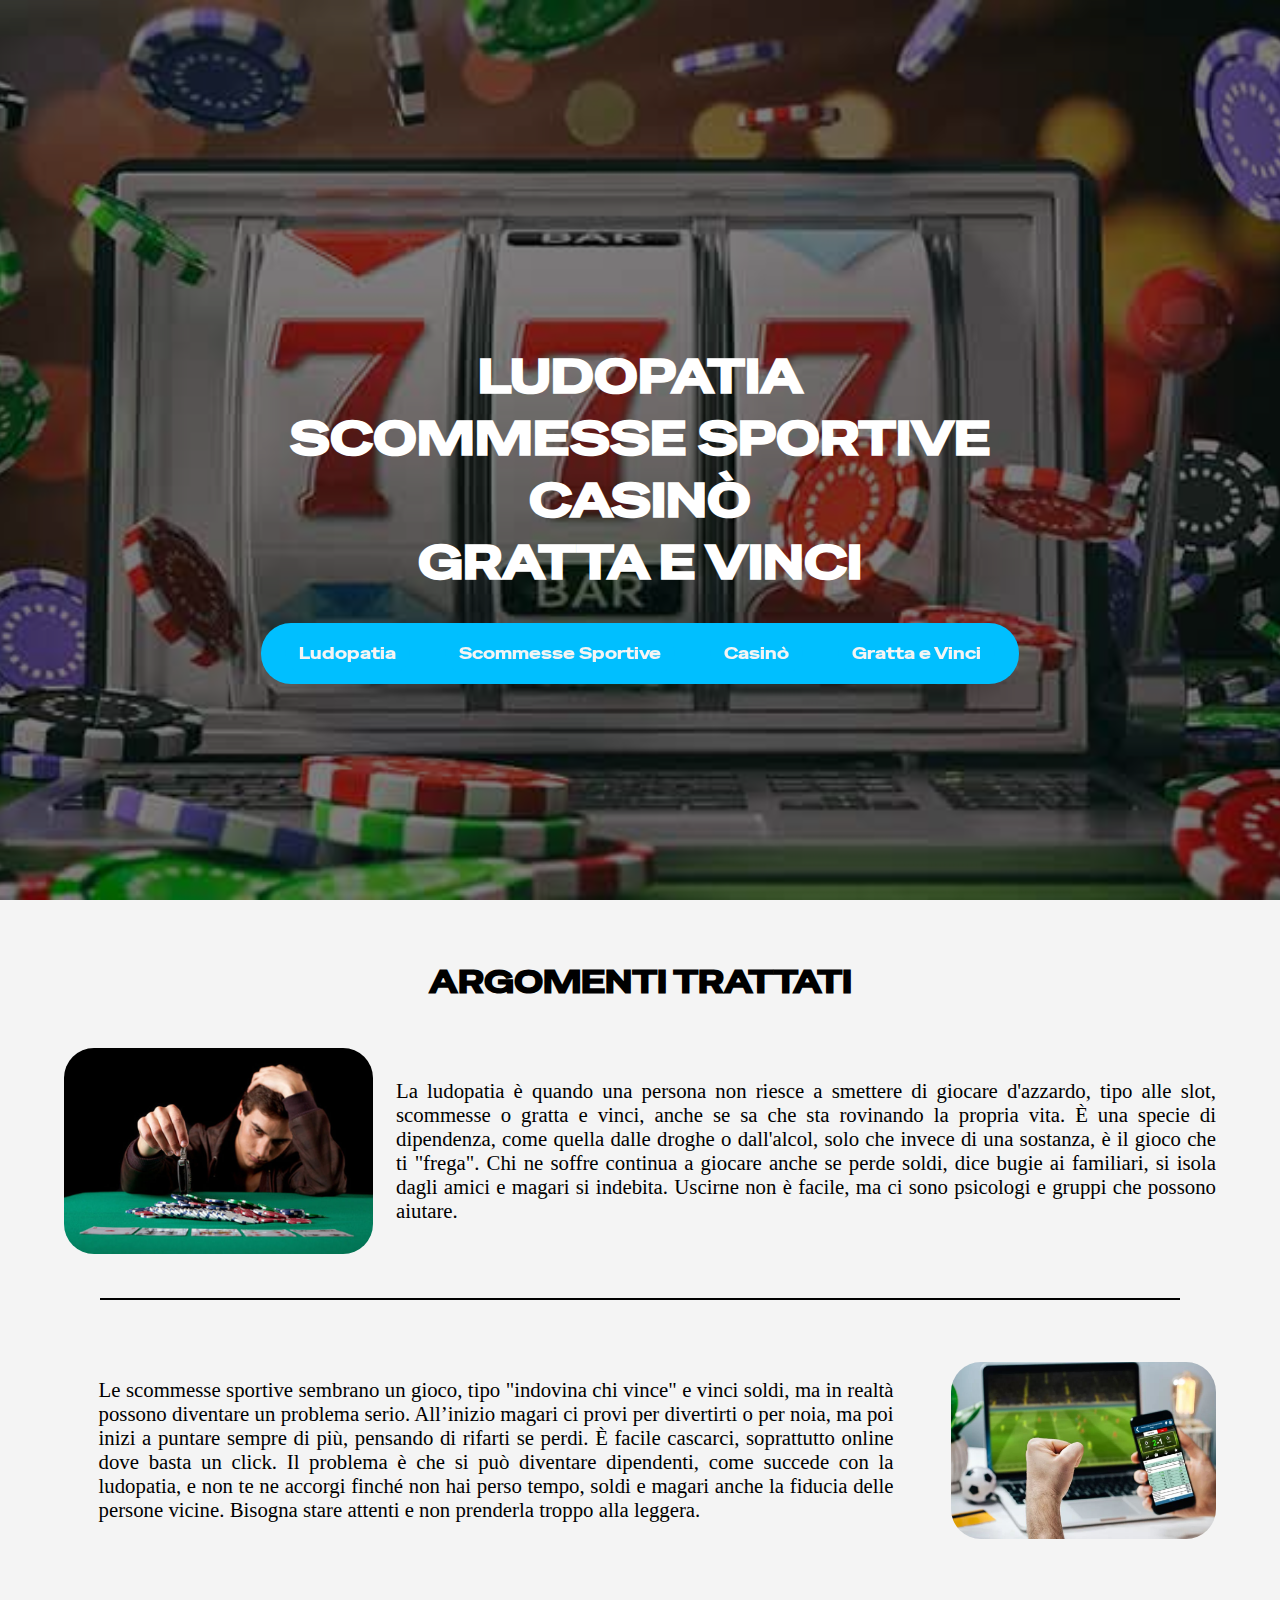
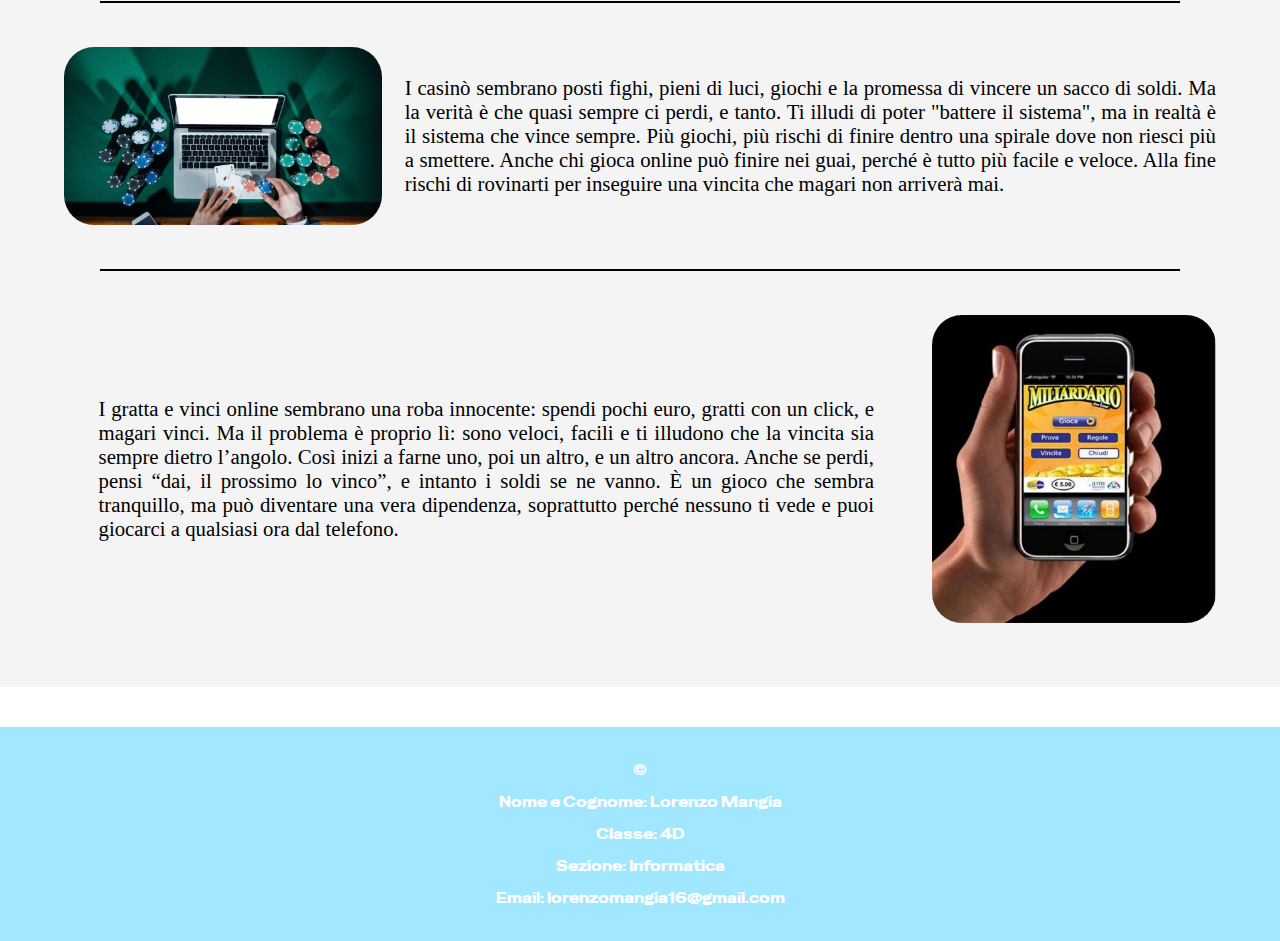
<file: index.html>
<!DOCTYPE html>


<head>

    <title>Home</title>
    <link rel="icon" type="image/x-icon" href="icona.png">

    <meta name="viewport" content="width=device-width, initial-scale=1.0, maximum-scale=1.0, user-scalable=no">

    <!-- Font Google -->
    <link rel="preconnect" href="https://fonts.googleapis.com">
    <link rel="preconnect" href="https://fonts.gstatic.com" crossorigin>
    <link href="https://fonts.googleapis.com/css2?family=Special+Gothic+Expanded+One&display=swap" rel="stylesheet">

    <!-- Collegamento al CSS esterno -->
    <link rel="stylesheet" href="style.css">

    <!-- Sfondo e stile specifico per la home -->
    <style>
        body {
            overflow-x: hidden;
            margin: 0;
            padding: 0;
            background-image: url("slot.jpg");
            background-size: cover;
            background-position: center;
            background-repeat: no-repeat;
            height: 100vh;
            color: white;
        }

        .overlay {
            background-color: rgba(0, 0, 0, 0.5);
            /* oscuramento per leggibilità */
            height: 100vh;
            width: 100%;
            display: flex;
            flex-direction: column;
            justify-content: center;
            align-items: center;
            text-align: center;
        }

        .titleHome {
            font-size: 3em;
            font-weight: bold;
            margin-bottom: 30px;
            color: white;
        }
    </style>

</head>

<body>
    <div class="overlay">
        <h1 class="titleHome">
            LUDOPATIA<br>
            SCOMMESSE SPORTIVE<br>
            CASINÒ<br>
            GRATTA E VINCI
        </h1>

        <nav class="navbarstyle">
            <a class="navbarstyle" href="ludopatia.html" target="_blank">Ludopatia</a>
            <a class="navbarstyle" href="scommesse.html" target="_blank">Scommesse Sportive</a>
            <a class="navbarstyle" href="casino.html" target="_blank">Casinò</a>
            <a class="navbarstyle" href="gratta.html" target="_blank">Gratta e Vinci</a>
        </nav>
    </div>

    <section class="sotto-immagine">
        <h1 class="title">ARGOMENTI TRATTATI</h1>
        <div class="box-foto-testo">

            <a href="ludopatia.html" target="_blank">
                <img src="ludopatia.jpg" alt="Descrizione immagine" class="immagine-laterale-sinistro">
            </a>
            <p class="testo-laterale-destro"> La ludopatia è quando una persona non riesce a smettere di giocare
                d'azzardo,
                tipo alle slot, scommesse o gratta e vinci, anche se sa che sta rovinando la propria vita. È una specie
                di dipendenza, come quella dalle droghe o dall'alcol, solo che invece di una sostanza, è il gioco che ti
                "frega". Chi ne soffre continua a giocare anche se perde soldi, dice bugie ai familiari, si isola dagli
                amici e magari si indebita. Uscirne non è facile, ma ci sono psicologi e gruppi che possono aiutare.</p>
        </div>

        <hr>

        <div class="box-foto-testo">
            <p class="testo-laterale-sinistro"> Le scommesse sportive sembrano un gioco, tipo "indovina chi vince" e
                vinci soldi, ma in realtà possono diventare un problema serio. All’inizio magari ci provi per divertirti
                o per noia, ma poi inizi a puntare sempre di più, pensando di rifarti se perdi. È facile cascarci,
                soprattutto online dove basta un click. Il problema è che si può diventare dipendenti, come succede con
                la ludopatia, e non te ne accorgi finché non hai perso tempo, soldi e magari anche la fiducia delle
                persone vicine. Bisogna stare attenti e non prenderla troppo alla leggera.</p>

            <a href="scommesse.html" target="_blank">
                <img src="scommesse_sportive_.jpg" alt="Descrizione immagine" class="immagine-laterale-destro">
            </a>

        </div>


        <hr>
        <div class="box-foto-testo">

            <a href="casino.html" target="_blank">
                <img src="casOnline.jpg" alt="Descrizione immagine" class="immagine-laterale-sinistro">
            </a>
            <p class="testo-laterale-destro"> I casinò sembrano posti fighi, pieni di luci, giochi e la promessa di
                vincere un sacco di soldi. Ma la verità è che quasi sempre ci perdi, e tanto. Ti illudi di poter
                "battere il sistema", ma in realtà è il sistema che vince sempre. Più giochi, più rischi di finire
                dentro una spirale dove non riesci più a smettere. Anche chi gioca online può finire nei guai, perché è
                tutto più facile e veloce. Alla fine rischi di rovinarti per inseguire una vincita che magari non
                arriverà mai.</p>
        </div>

        <hr>

        <div class="box-foto-testo">
            <p class="testo-laterale-sinistro"> I gratta e vinci online sembrano una roba innocente: spendi pochi euro,
                gratti con un click, e magari vinci. Ma il problema è proprio lì: sono veloci, facili e ti illudono che
                la vincita sia sempre dietro l’angolo. Così inizi a farne uno, poi un altro, e un altro ancora. Anche se
                perdi, pensi “dai, il prossimo lo vinco”, e intanto i soldi se ne vanno. È un gioco che sembra
                tranquillo, ma può diventare una vera dipendenza, soprattutto perché nessuno ti vede e puoi giocarci a
                qualsiasi ora dal telefono.</p>

            <a href="gratta.html" target="_blank">
                <img src="gratta-online.jpg" alt="Descrizione immagine" class="immagine-laterale-destro">
            </a>

        </div>

    </section>






    <footer class="footer-style">
        <p>&copy;</p>
        <p>Nome e Cognome: Lorenzo Mangia</p>
        <p>Classe: 4D</p>
        <p>Sezione: Informatica</p>
        <p>Email: lorenzomangia16@gmail.com</p>
    </footer>
</body>

</html>
</file>
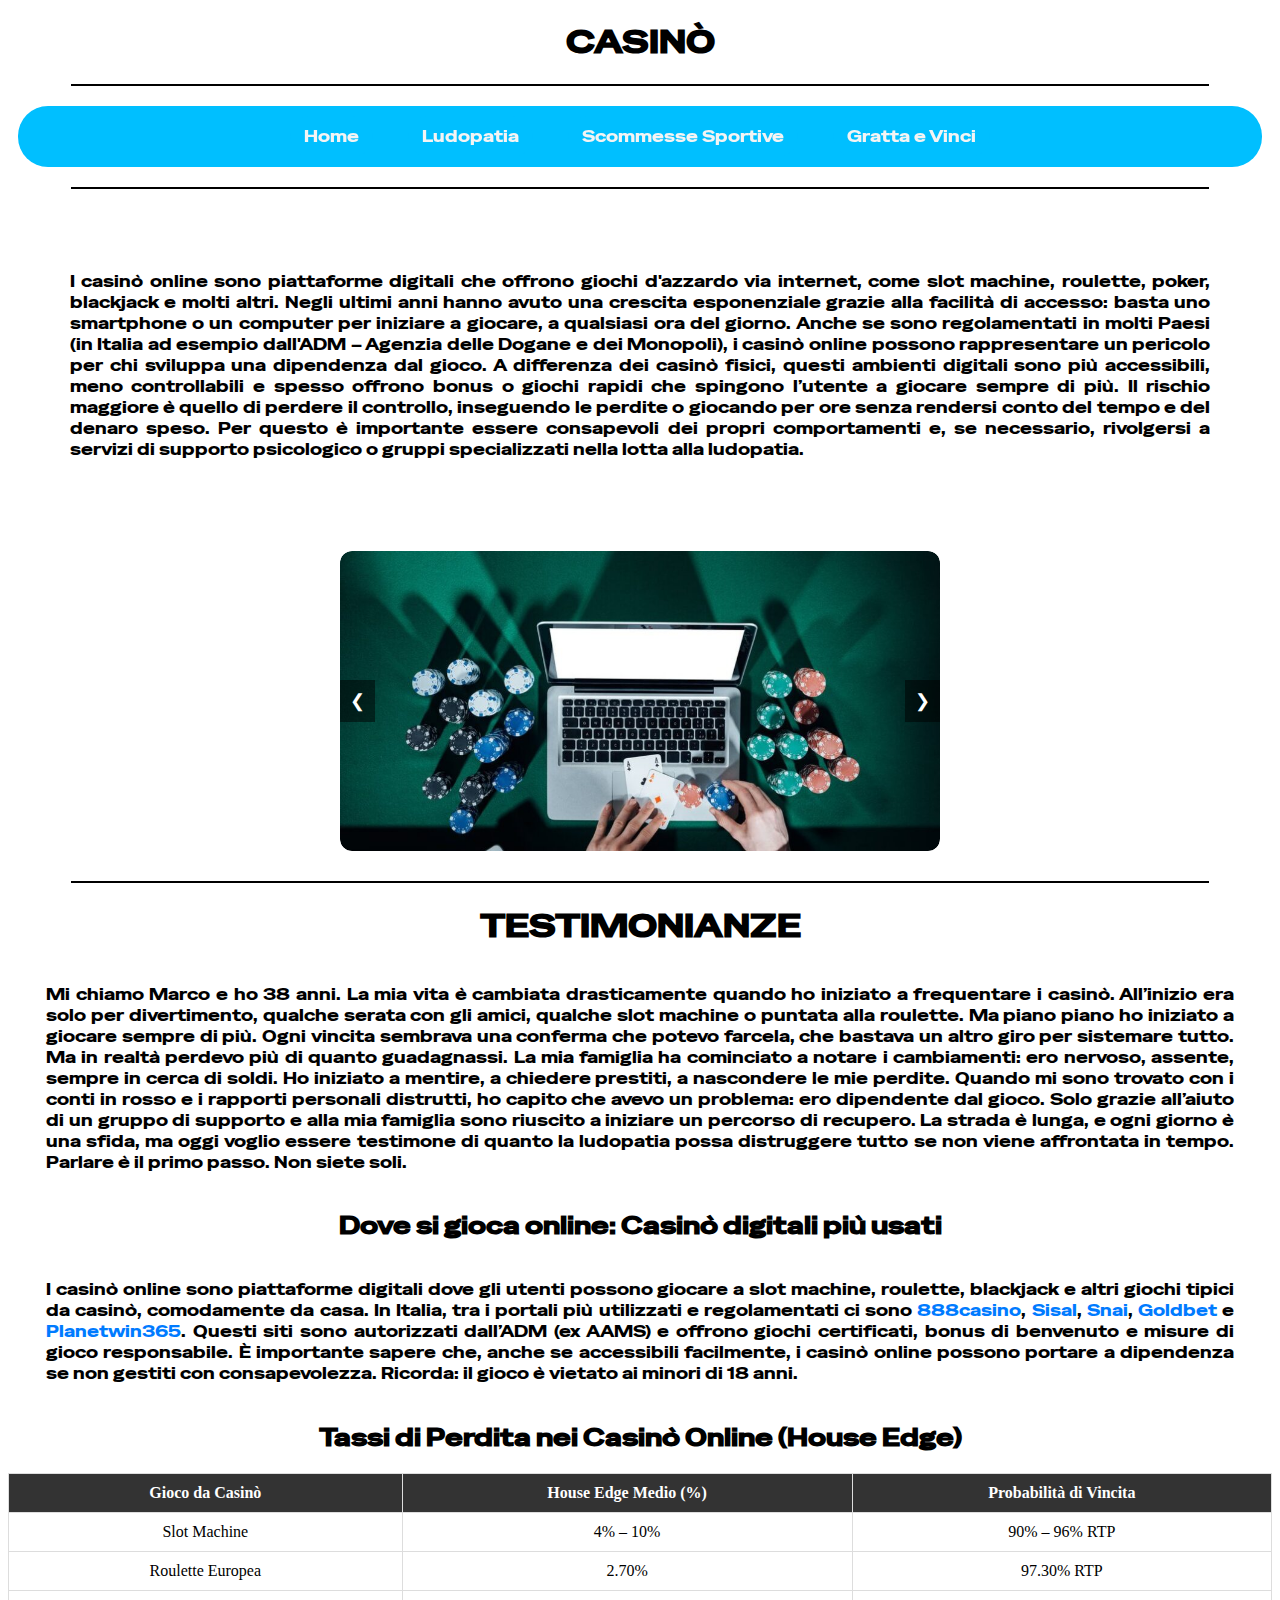
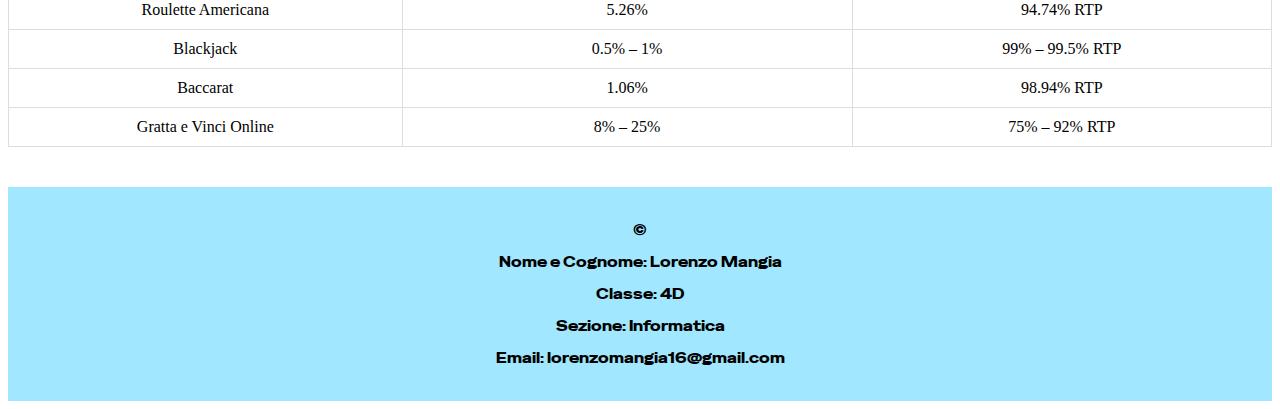
<file: casino.html>
<!DOCTYPE html>
<html>

<head>
    <title>Casino</title>

    <link rel="icon" type="image/x-icon" href="icona.png">
    <meta name="viewport" content="width=device-width, initial-scale=1.0, maximum-scale=1.0, user-scalable=no">


    <meta name="viewport" content="width=device-width, initial-scale=1.0">
    <link rel="preconnect" href="https://fonts.googleapis.com">
    <link rel="preconnect" href="https://fonts.gstatic.com" crossorigin>
    <link href="https://fonts.googleapis.com/css2?family=Special+Gothic+Expanded+One&display=swap" rel="stylesheet">
    <link rel="stylesheet" href="style.css">

    <link rel="preconnect" href="https://fonts.googleapis.com">
    <link rel="preconnect" href="https://fonts.gstatic.com" crossorigin>
    <link
        href="https://fonts.googleapis.com/css2?family=Exo+2:ital,wght@0,100..900;1,100..900&family=Special+Gothic+Expanded+One&display=swap"
        rel="stylesheet">

</head>


<body>
    <h1 class="title">CASINÒ</h1>

    <hr>

    <nav class="navbarstyle">
        <a class="navbarstyle" href="index.html" target="_blank">Home</a>
        <a class="navbarstyle" href="ludopatia.html" target="_blank">Ludopatia</a>
        <a class="navbarstyle" href="scommesse.html" target="_blank">Scommesse Sportive</a>
        <a class="navbarstyle" href="gratta.html" target="_blank">Gratta e Vinci</a>
    </nav>

    <hr>
    <div class="box-foto-testo">
        <p class="text">I casinò online sono piattaforme digitali che offrono giochi d'azzardo via
            internet, come slot machine, roulette, poker, blackjack e molti altri. Negli ultimi anni hanno avuto una
            crescita esponenziale grazie alla facilità di accesso: basta uno smartphone o un computer per iniziare a
            giocare, a qualsiasi ora del giorno.

            Anche se sono regolamentati in molti Paesi (in Italia ad esempio dall'ADM – Agenzia delle Dogane e dei
            Monopoli), i casinò online possono rappresentare un pericolo per chi sviluppa una dipendenza dal gioco. A
            differenza dei casinò fisici, questi ambienti digitali sono più accessibili, meno controllabili e spesso
            offrono bonus o giochi rapidi che spingono l’utente a giocare sempre di più.

            Il rischio maggiore è quello di perdere il controllo, inseguendo le perdite o giocando per ore senza
            rendersi conto del tempo e del denaro speso. Per questo è importante essere consapevoli dei propri
            comportamenti e, se necessario, rivolgersi a servizi di supporto psicologico o gruppi specializzati nella
            lotta alla ludopatia.</p>


    </div>
    <!-- Carosello immagini -->
    <div class="carousel-container">
        <div class="carousel-slide" id="carouselSlide">
            <img src="casOnline.jpg" alt="Immagine 1">
            <img src="no-al-gioco-web.jpg" alt=" Immagine 2">
            <img src="sport_betting_it.jpg" alt="Immagine 3">
        </div>
        <div class="carousel-buttons">
            <button onclick="prevSlide()">&#10094;</button>
            <button onclick="nextSlide()">&#10095;</button>
        </div>


    </div>


    <hr>
    <h1 class="title">TESTIMONIANZE</h1>
    <p class="text">Mi chiamo Marco e ho 38 anni. La mia vita è cambiata drasticamente quando ho iniziato a frequentare
        i casinò. All’inizio era solo per divertimento, qualche serata con gli amici, qualche slot machine o puntata
        alla roulette. Ma piano piano ho iniziato a giocare sempre di più. Ogni vincita sembrava una conferma che potevo
        farcela, che bastava un altro giro per sistemare tutto. Ma in realtà perdevo più di quanto guadagnassi.

        La mia famiglia ha cominciato a notare i cambiamenti: ero nervoso, assente, sempre in cerca di soldi. Ho
        iniziato a mentire, a chiedere prestiti, a nascondere le mie perdite. Quando mi sono trovato con i conti in
        rosso e i rapporti personali distrutti, ho capito che avevo un problema: ero dipendente dal gioco.

        Solo grazie all’aiuto di un gruppo di supporto e alla mia famiglia sono riuscito a iniziare un percorso di
        recupero. La strada è lunga, e ogni giorno è una sfida, ma oggi voglio essere testimone di quanto la ludopatia
        possa distruggere tutto se non viene affrontata in tempo. Parlare è il primo passo. Non siete soli.</p>

    <h2 class="title">Dove si gioca online: Casinò digitali più usati</h2>
    <p class="text">
        I casinò online sono piattaforme digitali dove gli utenti possono giocare a slot machine, roulette, blackjack e
        altri giochi tipici da casinò, comodamente da casa.
        In Italia, tra i portali più utilizzati e regolamentati ci sono
        <a href="https://www.888casino.it" target="_blank" style="color: #007bff; text-decoration: none;">888casino</a>,
        <a href="https://www.sisal.it/casino" target="_blank" style="color: #007bff; text-decoration: none;">Sisal</a>,
        <a href="https://www.snai.it/casino" target="_blank" style="color: #007bff; text-decoration: none;">Snai</a>,
        <a href="https://www.goldbet.it/casino" target="_blank"
            style="color: #007bff; text-decoration: none;">Goldbet</a> e
        <a href="https://www.planetwin365.it/casino" target="_blank"
            style="color: #007bff; text-decoration: none;">Planetwin365</a>.
        Questi siti sono autorizzati dall’ADM (ex AAMS) e offrono giochi certificati, bonus di benvenuto e misure di
        gioco responsabile.
        È importante sapere che, anche se accessibili facilmente, i casinò online possono portare a dipendenza se non
        gestiti con consapevolezza.
        Ricorda: il gioco è vietato ai minori di 18 anni.
    </p>

    <h2 class="title">Tassi di Perdita nei Casinò Online (House Edge)</h2>

    <div class="responsive-table">
        <table>
            <thead>
                <tr>
                    <th>Gioco da Casinò</th>
                    <th>House Edge Medio (%)</th>
                    <th>Probabilità di Vincita</th>
                </tr>
            </thead>
            <tbody>
                <tr>
                    <td>Slot Machine</td>
                    <td>4% – 10%</td>
                    <td>90% – 96% RTP</td>
                </tr>
                <tr>
                    <td>Roulette Europea</td>
                    <td>2.70%</td>
                    <td>97.30% RTP</td>
                </tr>
                <tr>
                    <td>Roulette Americana</td>
                    <td>5.26%</td>
                    <td>94.74% RTP</td>
                </tr>
                <tr>
                    <td>Blackjack</td>
                    <td>0.5% – 1%</td>
                    <td>99% – 99.5% RTP</td>
                </tr>
                <tr>
                    <td>Baccarat</td>
                    <td>1.06%</td>
                    <td>98.94% RTP</td>
                </tr>
                <tr>
                    <td>Gratta e Vinci Online</td>
                    <td>8% – 25%</td>
                    <td>75% – 92% RTP</td>
                </tr>
            </tbody>
        </table>
    </div>





    <footer class="footer-style">
        <p>&copy;</p>
        <p>Nome e Cognome: Lorenzo Mangia</p>
        <p>Classe: 4D</p>
        <p>Sezione: Informatica</p>
        <p>Email: lorenzomangia16@gmail.com</p>
    </footer>
</body>

<script>

    let index = 0;
    let slideInterval;

    function showSlide(indexToShow) {
        const slide = document.getElementById("carouselSlide");
        const totalSlides = slide.children.length;

        if (indexToShow < 0) {
            index = totalSlides - 1;
        } else if (indexToShow >= totalSlides) {
            index = 0;
        } else {
            index = indexToShow;
        }

        slide.style.transform = `translateX(-${index * 100}%)`;
    }

    function nextSlide() {
        showSlide(index + 1);
    }

    function prevSlide() {
        showSlide(index - 1);
    }

    function startAutoSlide() {
        slideInterval = setInterval(() => {
            nextSlide();
        }, 3000); // Cambia slide ogni 3 secondi
    }

    function stopAutoSlide() {
        clearInterval(slideInterval);
    }

    document.addEventListener("DOMContentLoaded", () => {
        showSlide(0);
        startAutoSlide();

        // Interrompe l'autoplay se l'utente usa i pulsanti
        document.querySelector(".prev").addEventListener("click", () => {
            stopAutoSlide();
            prevSlide();
            startAutoSlide();
        });
        document.querySelector(".next").addEventListener("click", () => {
            stopAutoSlide();
            nextSlide();
            startAutoSlide();
        });
    });
    let textIndex = 0;
    let textSlideInterval;

    function showTextSlide(indexToShow) {
        const track = document.getElementById("textCarouselTrack");
        const total = track.children.length;

        if (indexToShow < 0) {
            textIndex = total - 1;
        } else if (indexToShow >= total) {
            textIndex = 0;
        } else {
            textIndex = indexToShow;
        }

        track.style.transform = `translateX(-${textIndex * 100}%)`;
    }

    function nextTextSlide() {
        showTextSlide(textIndex + 1);
    }

    function prevTextSlide() {
        showTextSlide(textIndex - 1);
    }

    function startAutoTextSlide() {
        textSlideInterval = setInterval(() => {
            nextTextSlide();
        }, 4000);
    }

    function stopAutoTextSlide() {
        clearInterval(textSlideInterval);
    }

    document.addEventListener("DOMContentLoaded", () => {
        showTextSlide(0);
        startAutoTextSlide();

        const buttons = document.querySelectorAll(".text-carousel-nav button");
        buttons.forEach(button => {
            button.addEventListener("click", () => {
                stopAutoTextSlide();
                startAutoTextSlide();
            });
        });
    });

</script>

</html>
</file>
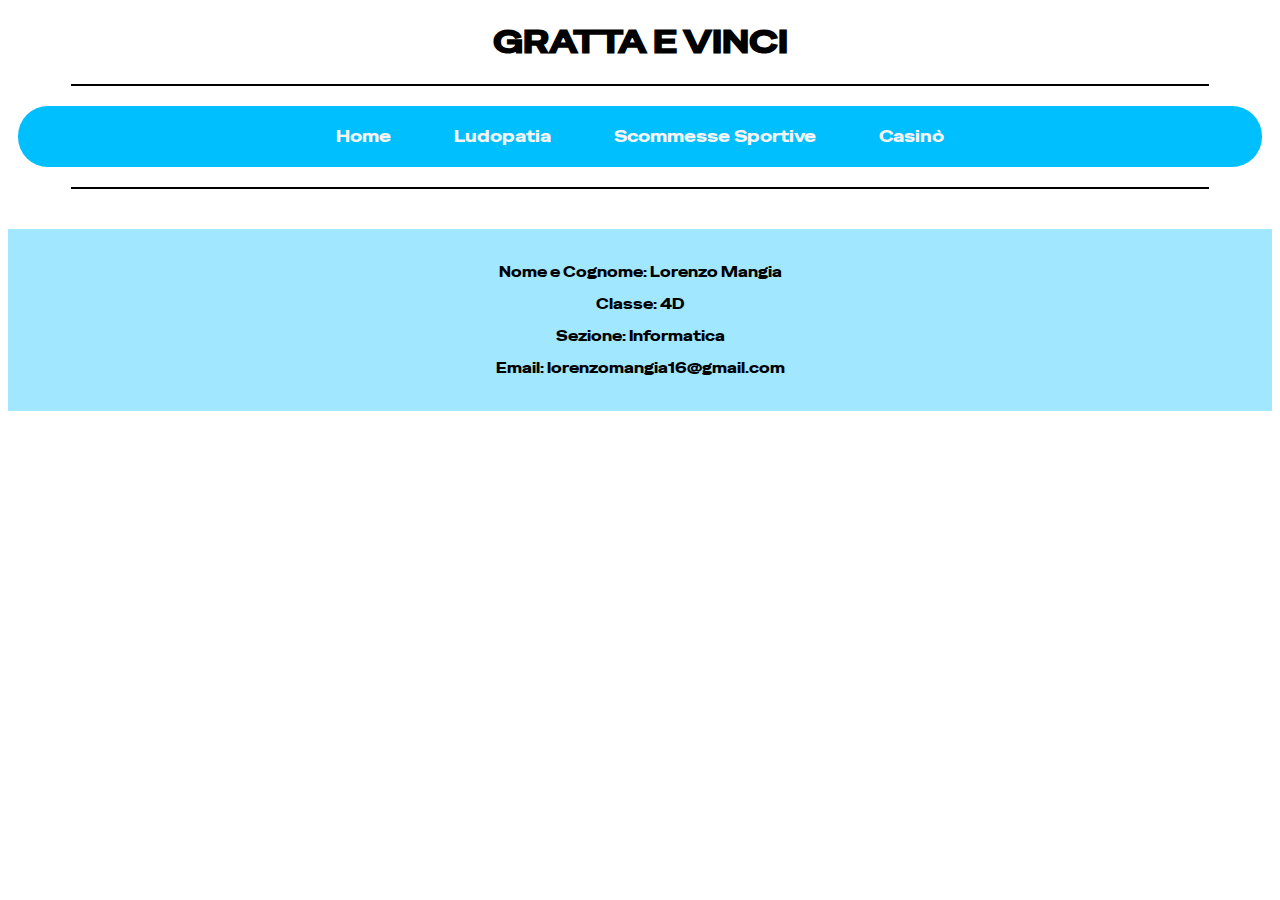
<file: gratta.html>
<!DOCTYPE html>
<html>

<head>
    <title>Gratta e Vinci</title>

    <link rel="icon" type="image/x-icon" href="icona.png">


    <meta name="viewport" content="width=device-width, initial-scale=1.0">
    <link rel="preconnect" href="https://fonts.googleapis.com">
    <link rel="preconnect" href="https://fonts.gstatic.com" crossorigin>
    <link href="https://fonts.googleapis.com/css2?family=Special+Gothic+Expanded+One&display=swap" rel="stylesheet">
    <link rel="stylesheet" href="style.css">

    <link rel="preconnect" href="https://fonts.googleapis.com">
    <link rel="preconnect" href="https://fonts.gstatic.com" crossorigin>
    <link
        href="https://fonts.googleapis.com/css2?family=Exo+2:ital,wght@0,100..900;1,100..900&family=Special+Gothic+Expanded+One&display=swap"
        rel="stylesheet">

</head>


<body>
    <h1 class="title">GRATTA E VINCI</h1>

    <hr>

    <nav class="navbarstyle">
        <a class="navbarstyle" href="home.html" target="_blank">Home</a>
        <a class="navbarstyle" href="ludopatia.html" target="_blank">Ludopatia</a>
        <a class="navbarstyle" href="scommesse.html" target="_blank">Scommesse Sportive</a>
        <a class="navbarstyle" href="casino.html" target="_blank">Casinò</a>
    </nav>

    <hr>

    <footer class="footer-style">
        <p>Nome e Cognome: Lorenzo Mangia</p>
        <p>Classe: 4D</p>
        <p>Sezione: Informatica</p>
        <p>Email: lorenzomangia16@gmail.com</p>
    </footer>

</body>

</html>
</file>
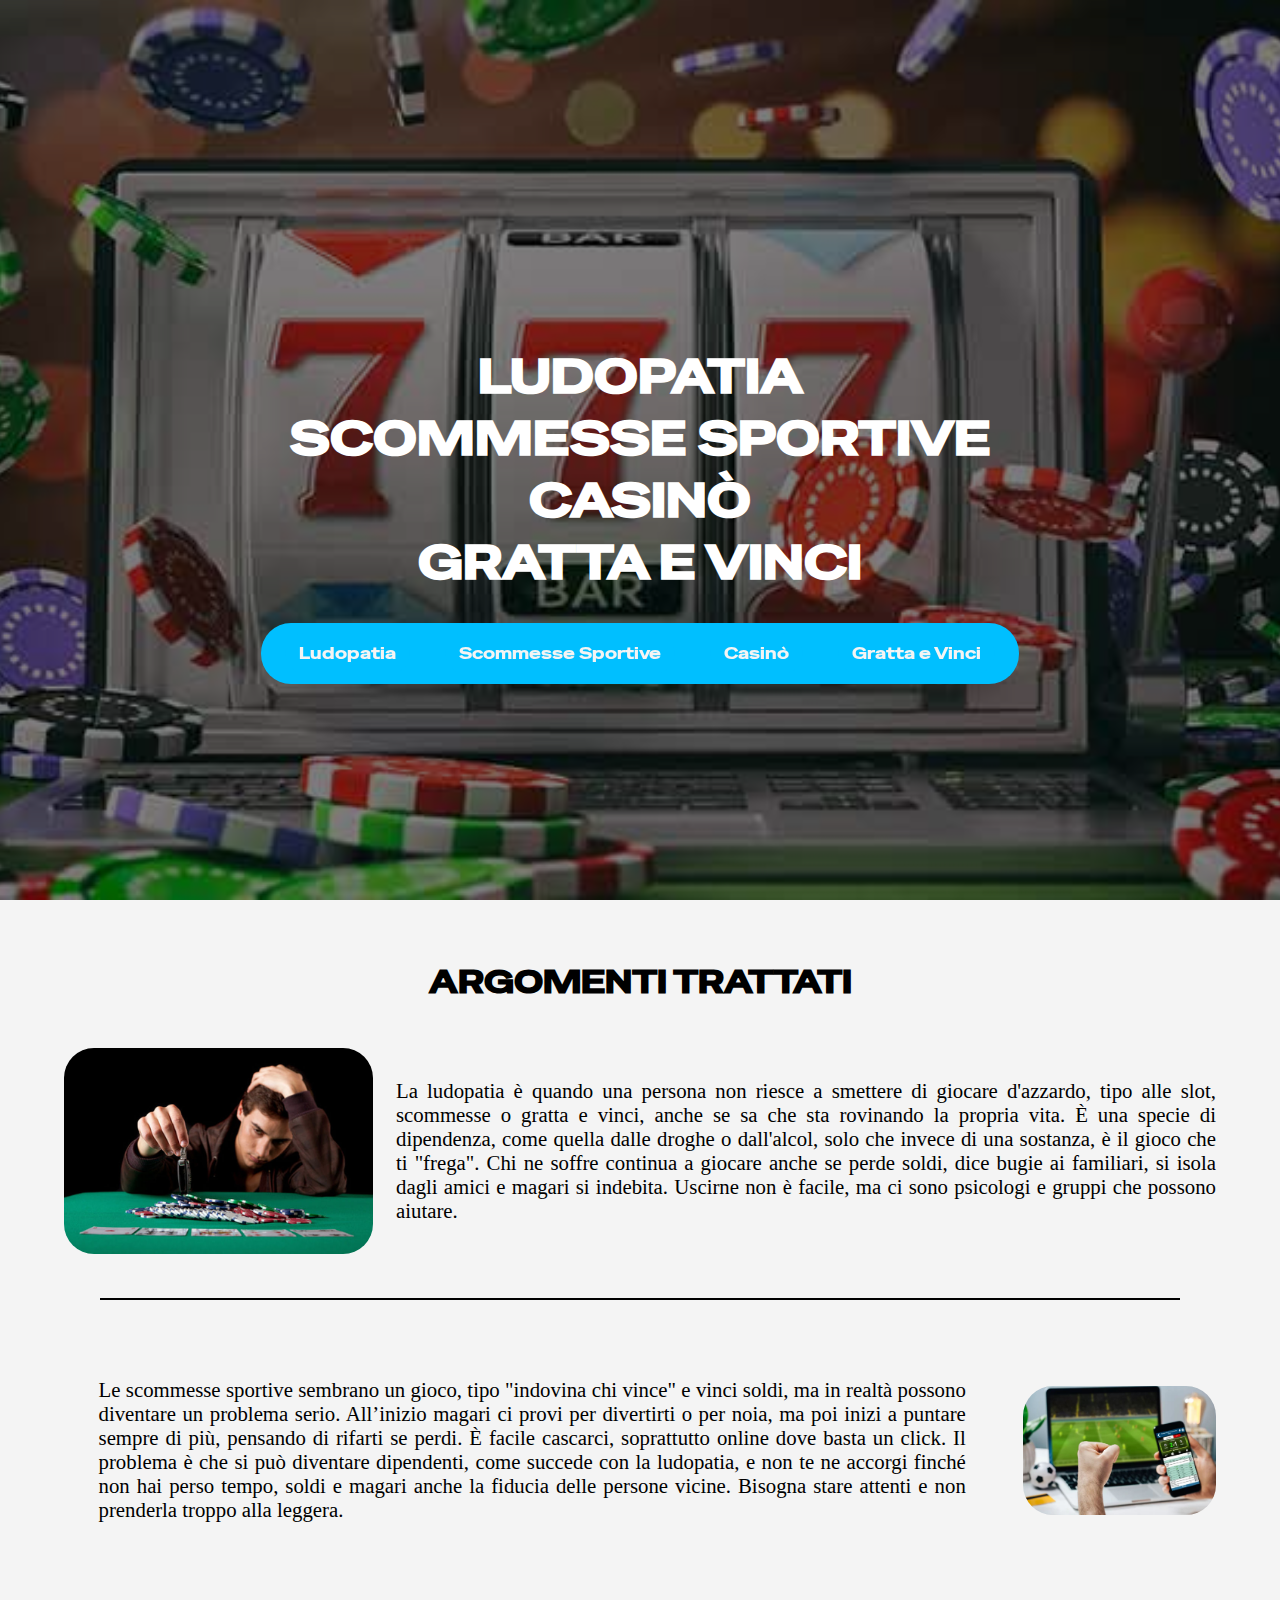
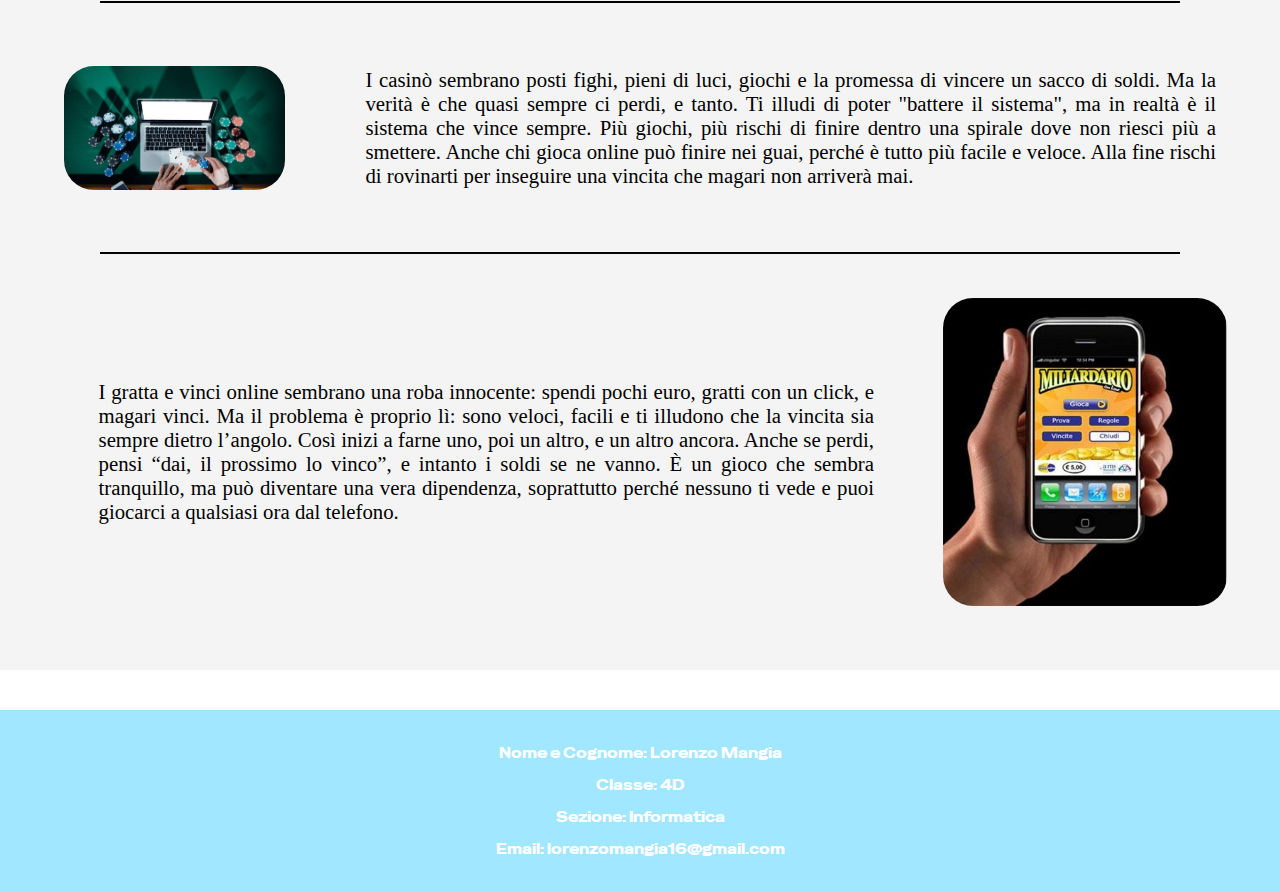
<file: home.html>
<!DOCTYPE html>


<head>

    <title>Home</title>
    <link rel="icon" type="image/x-icon" href="icona.png">

    <meta name="viewport" content="width=device-width, initial-scale=1.0">

    <!-- Font Google -->
    <link rel="preconnect" href="https://fonts.googleapis.com">
    <link rel="preconnect" href="https://fonts.gstatic.com" crossorigin>
    <link href="https://fonts.googleapis.com/css2?family=Special+Gothic+Expanded+One&display=swap" rel="stylesheet">

    <!-- Collegamento al CSS esterno -->
    <link rel="stylesheet" href="style.css">

    <!-- Sfondo e stile specifico per la home -->
     <style>
        body {
    margin: 0;
    padding: 0;
    background-image: url("slot.jpg");
    background-size: cover;
    background-position: center;
    background-repeat: no-repeat;
    height: 100vh;
    color: white;
}

.overlay {
    background-color: rgba(0, 0, 0, 0.5);
    /* oscuramento per leggibilità */
    height: 100vh;
    width: 100%;
    display: flex;
    flex-direction: column;
    justify-content: center;
    align-items: center;
    text-align: center;
}

.titleHome {
    font-size: 3em;
    font-weight: bold;
    margin-bottom: 30px;
    color: white;
}

     </style>
    
</head>

<body>
    <div class="overlay">
        <h1 class="titleHome">
            LUDOPATIA<br>
            SCOMMESSE SPORTIVE<br>
            CASINÒ<br>
            GRATTA E VINCI
        </h1>

        <nav class="navbarstyle">
            <a class="navbarstyle" href="ludopatia.html" target="_blank">Ludopatia</a>
            <a class="navbarstyle" href="scommesse.html" target="_blank">Scommesse Sportive</a>
            <a class="navbarstyle" href="casino.html" target="_blank">Casinò</a>
            <a class="navbarstyle" href="gratta.html" target="_blank">Gratta e Vinci</a>
        </nav>
    </div>

    <section class="sotto-immagine">
        <h1 class="title">ARGOMENTI TRATTATI</h1>
        <div class="box-foto-testo">

            <a href="ludopatia.html" target="_blank">
                <img src="ludopatia.jpg" alt="Descrizione immagine" class="immagine-laterale-sinistro">
            </a>
            <p class="testo-laterale-destro"> La ludopatia è quando una persona non riesce a smettere di giocare
                d'azzardo,
                tipo alle slot, scommesse o gratta e vinci, anche se sa che sta rovinando la propria vita. È una specie
                di dipendenza, come quella dalle droghe o dall'alcol, solo che invece di una sostanza, è il gioco che ti
                "frega". Chi ne soffre continua a giocare anche se perde soldi, dice bugie ai familiari, si isola dagli
                amici e magari si indebita. Uscirne non è facile, ma ci sono psicologi e gruppi che possono aiutare.</p>
        </div>

        <hr>

        <div class="box-foto-testo">
            <p class="testo-laterale-sinistro"> Le scommesse sportive sembrano un gioco, tipo "indovina chi vince" e
                vinci soldi, ma in realtà possono diventare un problema serio. All’inizio magari ci provi per divertirti
                o per noia, ma poi inizi a puntare sempre di più, pensando di rifarti se perdi. È facile cascarci,
                soprattutto online dove basta un click. Il problema è che si può diventare dipendenti, come succede con
                la ludopatia, e non te ne accorgi finché non hai perso tempo, soldi e magari anche la fiducia delle
                persone vicine. Bisogna stare attenti e non prenderla troppo alla leggera.</p>

            <a href="scommesse.html" target="_blank">
                <img src="scommesse_sportive_.jpg" alt="Descrizione immagine" class="immagine-laterale-destro"
                    style="width: 120%;">
            </a>

        </div>


        <hr>
        <div class="box-foto-testo">

            <a href="casino.html" target="_blank">
                <img src="casOnline.jpg" alt="Descrizione immagine" class="immagine-laterale-sinistro"
                    style="width: 120%;">
            </a>
            <p class="testo-laterale-destro" style="margin-left: 5%;"> I casinò sembrano posti fighi, pieni di luci, giochi e la promessa di
                vincere un sacco di soldi. Ma la verità è che quasi sempre ci perdi, e tanto. Ti illudi di poter
                "battere il sistema", ma in realtà è il sistema che vince sempre. Più giochi, più rischi di finire
                dentro una spirale dove non riesci più a smettere. Anche chi gioca online può finire nei guai, perché è
                tutto più facile e veloce. Alla fine rischi di rovinarti per inseguire una vincita che magari non
                arriverà mai.</p>
        </div>

        <hr>

        <div class="box-foto-testo">
            <p class="testo-laterale-sinistro"> I gratta e vinci online sembrano una roba innocente: spendi pochi euro,
                gratti con un click, e magari vinci. Ma il problema è proprio lì: sono veloci, facili e ti illudono che
                la vincita sia sempre dietro l’angolo. Così inizi a farne uno, poi un altro, e un altro ancora. Anche se
                perdi, pensi “dai, il prossimo lo vinco”, e intanto i soldi se ne vanno. È un gioco che sembra
                tranquillo, ma può diventare una vera dipendenza, soprattutto perché nessuno ti vede e puoi giocarci a
                qualsiasi ora dal telefono.</p>

            <a href="gratta.html" target="_blank">
                <img src="gratta-online.jpg" alt="Descrizione immagine" class="immagine-laterale-destro" style="margin-left: 4%;">
            </a>

        </div>

    </section>






    <footer class="footer-style">
        <p>Nome e Cognome: Lorenzo Mangia</p>
        <p>Classe: 4D</p>
        <p>Sezione: Informatica</p>
        <p>Email: lorenzomangia16@gmail.com</p>
    </footer>
</body>

</html>
</file>
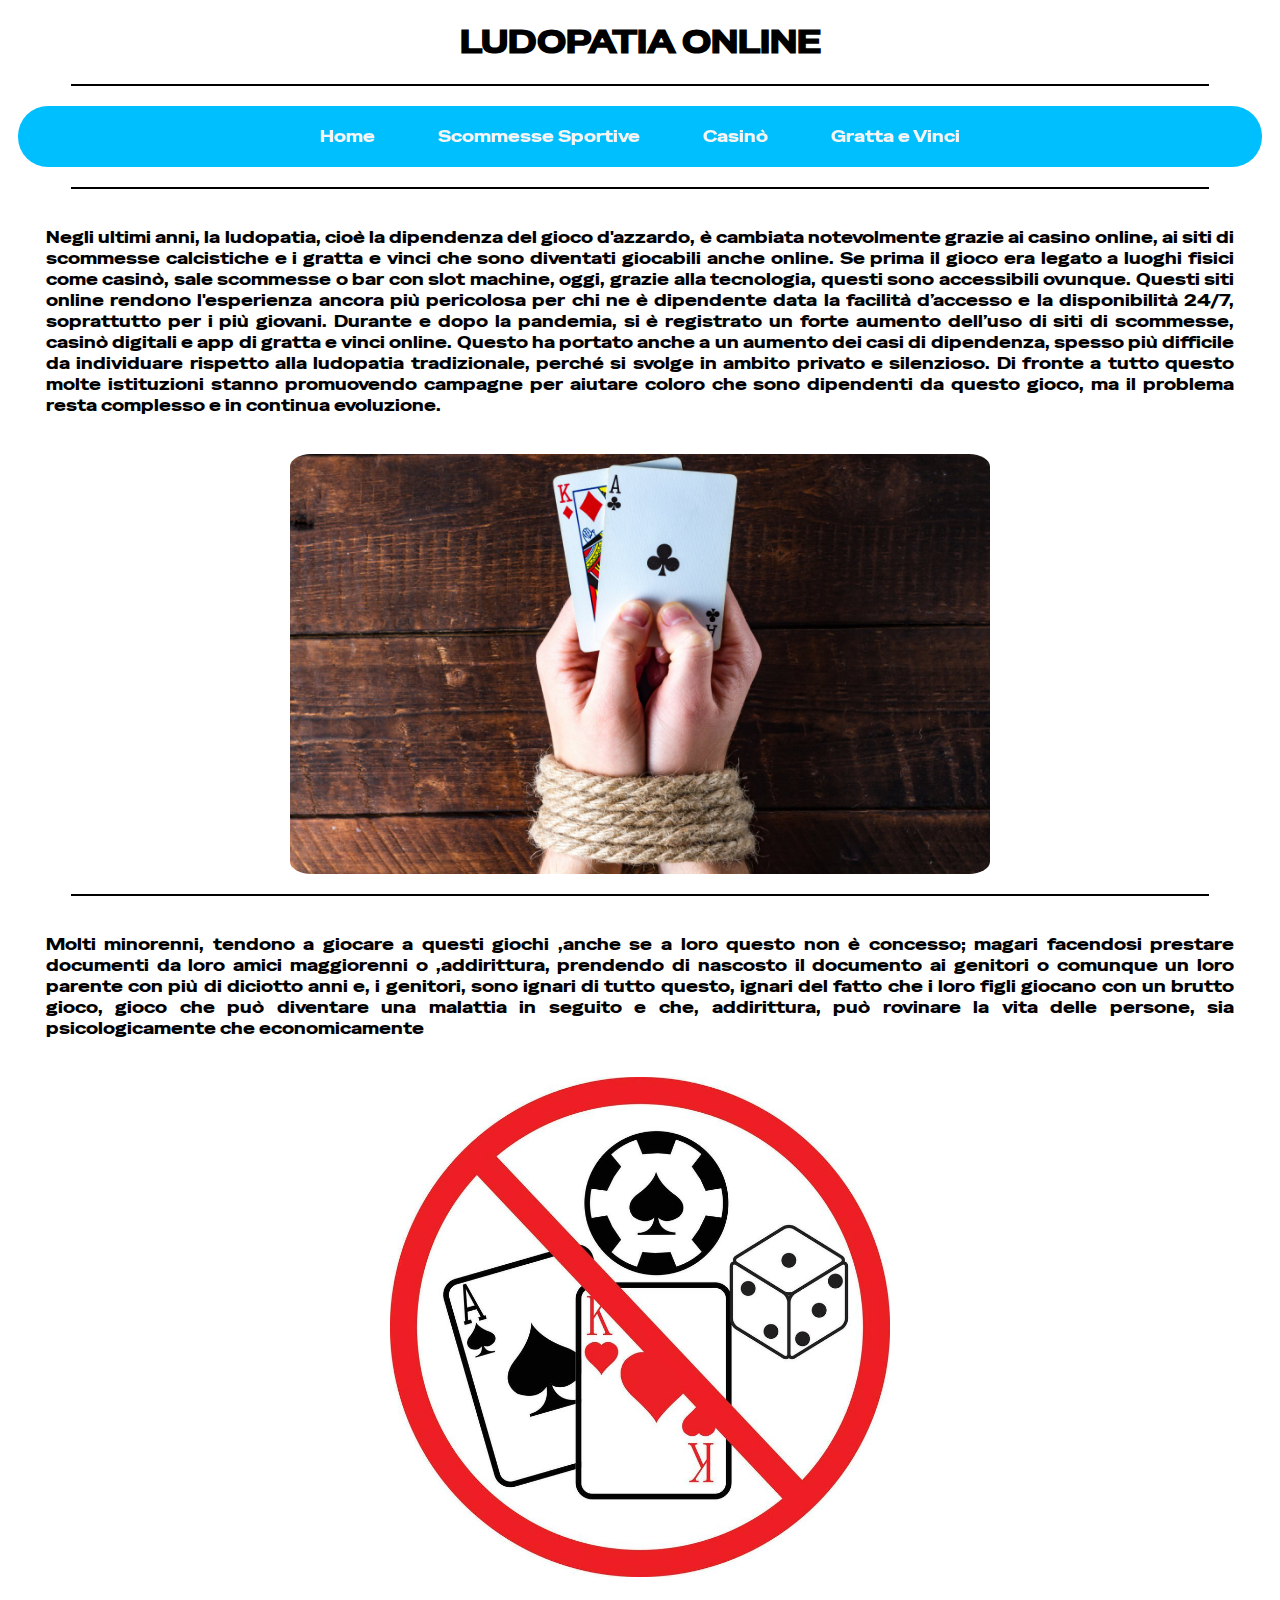
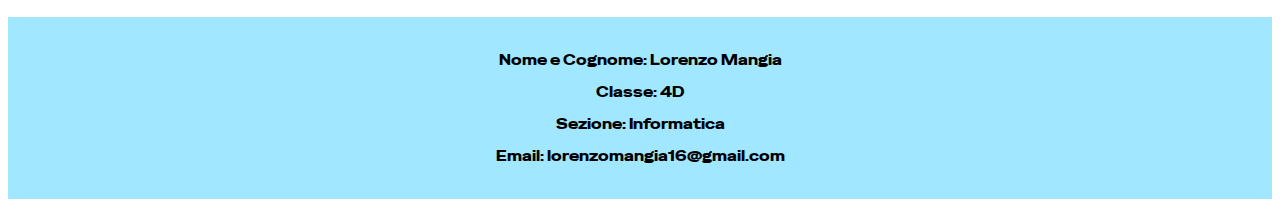
<file: ludopatia.html>
<!DOCTYPE html>
<html>

<head>
    <title>Ludopatia Online</title>
    <link rel="icon" type="image/x-icon" href="icona.png">


    <!--Per ridimensionare automaticamente-->
    <meta name="viewport" content="width=device-width, initial-scale=1.0">

    <!--Per i font di google-->

    <link rel="preconnect" href="https://fonts.googleapis.com">
    <link rel="preconnect" href="https://fonts.gstatic.com" crossorigin>
    <link href="https://fonts.googleapis.com/css2?family=Special+Gothic+Expanded+One&display=swap" rel="stylesheet">
    <link rel="stylesheet" href="style.css">

    <link rel="preconnect" href="https://fonts.googleapis.com">
    <link rel="preconnect" href="https://fonts.gstatic.com" crossorigin>
    <link
        href="https://fonts.googleapis.com/css2?family=Exo+2:ital,wght@0,100..900;1,100..900&family=Special+Gothic+Expanded+One&display=swap"
        rel="stylesheet">

</head>


<!-- target="_blank" per aprire nuova scheda quando schiaccio sulla navbar -->


<body>



    <h1 class="title">LUDOPATIA ONLINE</h1>
    <hr>
    <nav class="navbarstyle">
        <a class="navbarstyle" href="index.html" target="_blank">Home</a>
        <a class="navbarstyle" href="scommesse.html" target="_blank">Scommesse Sportive</a>
        <a class="navbarstyle" href="casino.html" target="_blank">Casinò</a>
        <a class="navbarstyle" href="gratta.html" target="_blank">Gratta e Vinci</a>
    </nav>



    <hr>


    <p class="text">
        Negli ultimi anni, la ludopatia, cioè la dipendenza del gioco d'azzardo, è cambiata notevolmente grazie ai
        casino online, ai siti di scommesse calcistiche e i gratta e vinci che sono diventati giocabili anche online. Se
        prima il gioco era legato a luoghi fisici come casinò, sale scommesse o bar con slot machine, oggi, grazie alla
        tecnologia, questi sono accessibili ovunque. Questi siti online rendono l'esperienza ancora più pericolosa per
        chi ne è dipendente data la facilità d’accesso e la disponibilità 24/7, soprattutto per i più giovani.
        Durante e dopo la pandemia, si è registrato un forte aumento dell’uso di siti di scommesse, casinò digitali e
        app di gratta e vinci online. Questo ha portato anche a un aumento dei casi di dipendenza, spesso più difficile
        da individuare rispetto alla ludopatia tradizionale, perché si svolge in ambito privato e silenzioso.
        Di fronte a tutto questo molte istituzioni stanno promuovendo campagne per aiutare coloro che sono dipendenti da
        questo gioco, ma il problema
        resta complesso e in continua evoluzione.
    </p>

    <img src="ludopatia-dipendenza-poker.jpg" alt="Ludopatia" width="700" class="img">
    <hr>



    <p class="text">
        Molti minorenni, tendono a giocare a questi giochi ,anche se a loro questo non è concesso; magari facendosi
        prestare documenti da loro amici maggiorenni o ,addirittura, prendendo di nascosto il documento ai genitori o
        comunque un loro parente con più di diciotto anni e, i genitori, sono ignari di tutto questo, ignari del fatto
        che i loro figli giocano con un brutto gioco, gioco che può diventare una malattia in seguito e che,
        addirittura, può rovinare la vita delle persone, sia psicologicamente che economicamente
    </p>

    <img src="no-al-gioco-web.jpg" alt="Ludopatia" width="500" class="img">

    <footer class="footer-style">
        <p>Nome e Cognome: Lorenzo Mangia</p>
        <p>Classe: 4D</p>
        <p>Sezione: Informatica</p>
        <p>Email: lorenzomangia16@gmail.com</p>
    </footer>






</body>

</html>
</file>
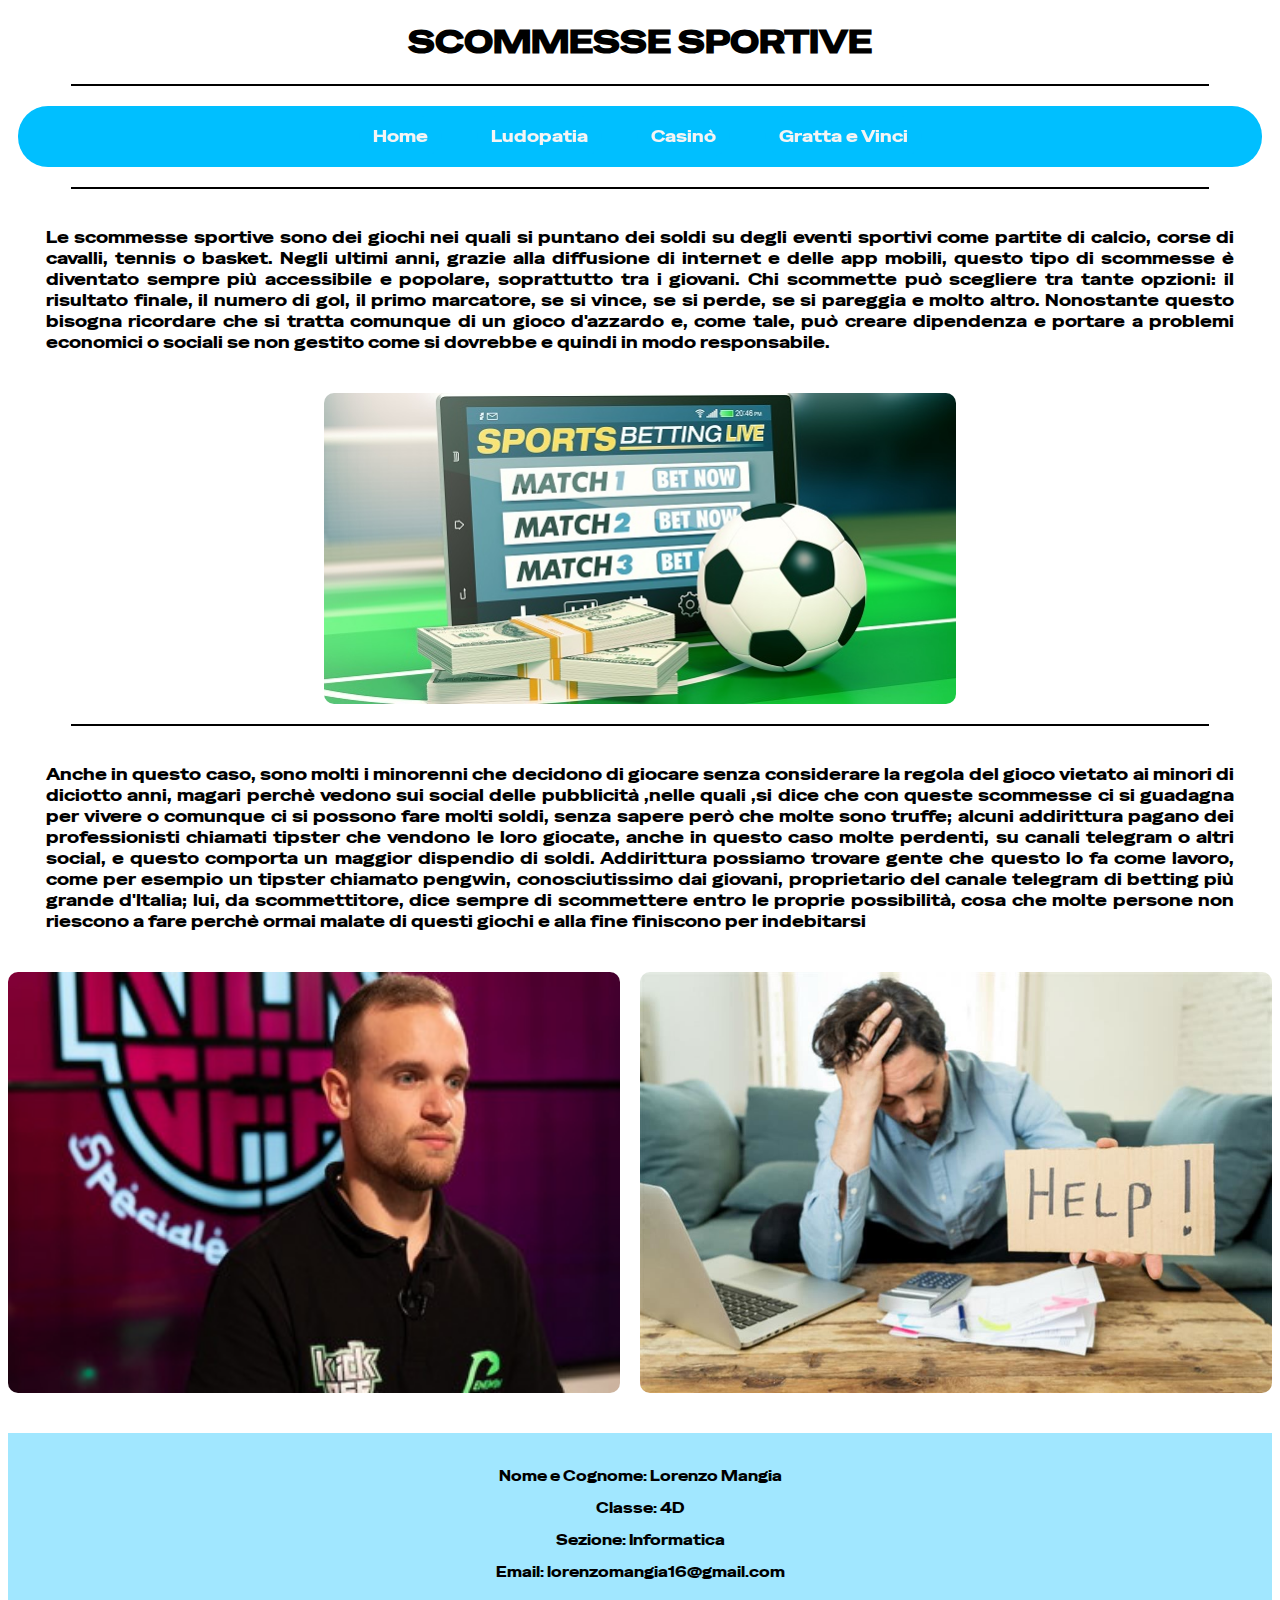
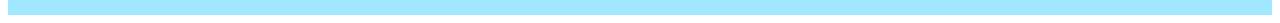
<file: scommesse.html>
<!DOCTYPE html>
<html>

<head>
    <title>Scommesse Sportive</title>

    <link rel="icon" type="image/x-icon" href="icona.png">


    <meta name="viewport" content="width=device-width, initial-scale=1.0">
    <link rel="preconnect" href="https://fonts.googleapis.com">
    <link rel="preconnect" href="https://fonts.gstatic.com" crossorigin>
    <link href="https://fonts.googleapis.com/css2?family=Special+Gothic+Expanded+One&display=swap" rel="stylesheet">
    <link rel="stylesheet" href="style.css">

    <link rel="preconnect" href="https://fonts.googleapis.com">
    <link rel="preconnect" href="https://fonts.gstatic.com" crossorigin>
    <link
        href="https://fonts.googleapis.com/css2?family=Exo+2:ital,wght@0,100..900;1,100..900&family=Special+Gothic+Expanded+One&display=swap"
        rel="stylesheet">

</head>


<body>
    <h1 class="title">SCOMMESSE SPORTIVE</h1>

    <hr>

    <nav class="navbarstyle">

        <a class="navbarstyle" href="home.html" target="_blank">Home</a>
        <a class="navbarstyle" href="ludopatia.html" target="_blank">Ludopatia</a>
        <a class="navbarstyle" href="casino.html" target="_blank">Casinò</a>
        <a class="navbarstyle" href="gratta.html" target="_blank">Gratta e Vinci</a>
    </nav>

    <hr>

    <p class="text">
        Le scommesse sportive sono dei giochi nei quali si puntano dei soldi su degli eventi sportivi come
        partite di calcio, corse di cavalli, tennis o basket. Negli ultimi anni, grazie alla diffusione di internet e
        delle app mobili, questo tipo di scommesse è diventato sempre più accessibile e popolare, soprattutto tra i
        giovani.
        Chi scommette può scegliere tra tante opzioni: il risultato finale, il numero di gol, il primo marcatore, se si
        vince, se si perde, se si pareggia e molto
        altro. Nonostante questo bisogna ricordare che si tratta comunque di un gioco d'azzardo e, come tale, può creare
        dipendenza e portare a problemi economici o sociali se non gestito come si dovrebbe e quindi in modo
        responsabile.
    </p>
    <div class="contenitore-immagini">
        <img src="sport_betting_it.jpg" alt="Scommesse" >
    </div>
    <hr>

    <p class="text">
        Anche in questo caso, sono molti i minorenni che decidono di giocare senza considerare la regola del gioco
        vietato ai minori di diciotto anni, magari perchè vedono sui social delle pubblicità ,nelle quali ,si dice che
        con queste scommesse ci si guadagna per vivere o comunque ci si possono fare molti soldi, senza sapere però che
        molte sono truffe; alcuni addirittura pagano dei professionisti chiamati tipster che vendono le loro giocate,
        anche in questo caso molte perdenti, su canali telegram o altri social, e questo comporta un maggior dispendio
        di soldi.
        Addirittura possiamo trovare gente che questo lo fa come lavoro, come per esempio un tipster chiamato pengwin,
        conosciutissimo dai giovani, proprietario del canale telegram di betting più grande d'Italia; lui, da
        scommettitore, dice sempre di scommettere entro le proprie possibilità,
        cosa che molte persone non riescono a fare perchè ormai malate di questi giochi e alla fine finiscono per
        indebitarsi
    </p>
    <div class="contenitore-immagini">
        <img src="pengwin.jpg" alt="tipster">
        <img src="debiti-ok.jpg" alt="debiti">
    </div>

    <footer class="footer-style">
        <p>Nome e Cognome: Lorenzo Mangia</p>
        <p>Classe: 4D</p>
        <p>Sezione: Informatica</p>
        <p>Email: lorenzomangia16@gmail.com</p>
    </footer>


</body>

</html>
</file>
<file: style.css>
/* Titoli */
.title,
.titleHome {
    font-family: "Special Gothic Expanded One", sans-serif;
    font-style: normal;
    text-align: center;
    font-weight: 700;
}

.titleHome {
    margin: 10%;
    font-size: 300%;
}

.carousel-container {
    max-width: 600px;
    margin: 30px auto;
    position: relative;
    overflow: hidden;
    border-radius: 10px;
}

.carousel-slide {
    display: flex;
    transition: transform 0.5s ease-in-out;
}

.carousel-slide img {
    width: 100%;
    border-radius: 10px;
}

.carousel-buttons {
    position: absolute;
    top: 50%;
    width: 100%;
    display: flex;
    justify-content: space-between;
    transform: translateY(-50%);
}

.carousel-buttons button {
    background-color: rgba(0, 0, 0, 0.5);
    border: none;
    color: white;
    padding: 10px;
    cursor: pointer;
    font-size: 18px;
}

.responsive-table {
  width: 100%;
  overflow-x: auto;
  margin: 20px 0;
}

.responsive-table table {
  width: 100%;
  border-collapse: collapse;
  min-width: 600px; /* imposta una larghezza minima */
}

.responsive-table th,
.responsive-table td {
  padding: 10px;
  border: 1px solid #ddd;
  text-align: center;
}

.responsive-table thead {
  background-color: #333;
  color: white;
}



/* Navbar */
.navbarstyle {
    font-family: "Special Gothic Expanded One", sans-serif;
    font-weight: 400;
    text-align: center;
    background-color: #00BFFF;
    color: #f4f4f4;
    text-decoration: none;
    margin: 0 10px;
    padding: 8px 12px;
    border: 2px solid transparent;
    border-radius: 30px;
    display: flex;
    flex-wrap: wrap;
    justify-content: center;
    gap: 15px;
    position: sticky;
    top: 0;
    z-index: 1;
}

.carousel-container {
    position: relative;
    width: 90%;
    max-width: 600px;
    margin: 30px auto;
    overflow: hidden;
    border-radius: 12px;
}

.carousel-slide {
    display: flex;
    transition: transform 0.5s ease-in-out;
    width: 100%;
}

.carousel-slide img {
    min-width: 100%;
    object-fit: cover;
    height: 300px;
    border-radius: 12px;
}

.carousel-btn {
    position: absolute;
    top: 50%;
    transform: translateY(-50%);
    background-color: rgba(0, 0, 0, 0.5);
    border: none;
    padding: 10px 15px;
    color: white;
    font-size: 20px;
    cursor: pointer;
    border-radius: 50%;
    z-index: 1;
}

.carousel-btn.prev {
    left: 10px;
}

.carousel-btn.next {
    right: 10px;
}

.text-carousel-wrapper {
    max-width: 600px;
    margin: 30px auto;
    position: relative;
    overflow: hidden;
    border-radius: 10px;
}

.text-carousel-track {
    display: flex;
    transition: transform 0.5s ease-in-out;
}

.text-bubble {
    flex: 0 0 100%;
    display: flex;
    justify-content: center;
    align-items: center;
    padding: 30px;
    background: #00BFFF;
    color: white;
    border-radius: 50px;
    box-shadow: 0 5px 20px rgba(0, 0, 0, 0.15);
    font-size: 18px;
    line-height: 1.5;
    text-align: center;
    position: relative;
    height: 150px;
    box-sizing: border-box;

}

.text-bubble::after {
    content: '';
    position: absolute;
    bottom: -20px;
    left: 50%;
    transform: translateX(-50%);
    border-width: 10px 10px 0;
    border-style: solid;
    border-color: #00BFFF transparent;
}


.text-carousel-nav {
    position: absolute;
    top: 50%;
    width: 100%;
    display: flex;
    justify-content: space-between;
    transform: translateY(-50%);
    pointer-events: none;
}

.text-carousel-nav button {
    background-color: rgba(0, 0, 0, 0.5);
    border: none;
    color: white;
    padding: 10px;
    font-size: 20px;
    cursor: pointer;
    pointer-events: all;
    transition: background 0.3s;
}

.text-carousel-nav button:hover {
    background-color: rgba(0, 0, 0, 0.7);
}



.navbarstyle a:hover {
    border: 2px solid black;
}

/* Linea orizzontale */
hr {
    border: none;
    height: 2px;
    background-color: black;
    margin: 20px auto;
    width: 90%;
}

/* Testo */
.text {
    font-family: "Special Gothic Expanded One", sans-serif;
    font-style: normal;
    text-align: justify;
    margin: 3%;
}

/* Immagini */
.img,
.img2 {
    border-radius: 3%;
    display: block;
    margin: 0 auto;
}

.img2 {
    margin-left: 2%;
}

.contenitore-immagini {
    display: flex;
    justify-content: center;
    gap: 20px;
    margin-top: 40px;
}

.contenitore-immagini img {
    width: 50%;
    height: auto;
    border-radius: 10px;
}

/* Footer */
.footer-style {
    font-family: "Special Gothic Expanded One", sans-serif;
    background-color: #00bfff5e;
    text-align: center;
    padding: 20px;
    font-size: 14px;
    margin-top: 40px;
}

.sotto-immagine {
    background-color: #f4f4f4;
    color: #000;
    padding: 40px;
    text-align: center;
}

/* Layout con immagine e testo laterale */
.box-foto-testo {
    display: flex;
    align-items: center;
    gap: 2%;
    padding: 2%;
}

.box-foto-testo img {
    max-width: 100%;
    width: 1500px;
    height: auto;
    display: block;
    margin: 0 auto;
}

.immagine-laterale-destro {
    margin-right: 10%;
    margin-left: -20%;
    border-radius: 30px;
}

.testo-laterale-destro,
.testo-laterale-sinistro {
    text-align: justify;
    max-width: 80%;
    font-size: 1.3em;
    color: #000;
}

.testo-laterale-destro {
    margin-left: auto;
}

.immagine-laterale-sinistro {
    margin-left: 10%;
    width: 160%;
    height: auto;
    border-radius: 30px;
}

.testo-laterale-sinistro {
    margin: 3%;
}

/* Responsive */
@media screen and (max-width: 768px) {
    .titleHome {
        font-size: 2em;
    }

    .navbarstyle {
        flex-direction: column;
        gap: 10px;
    }

    .box-foto-testo {
        flex-direction: column;
    }

    .testo-laterale-sinistro,
    .testo-laterale-destro {
        flex: 1;
        min-width: 280px;
        max-width: 600px;
        padding: 10px;
    }

    .sotto-immagine {
        padding: 15px;
    }
}
</file>
